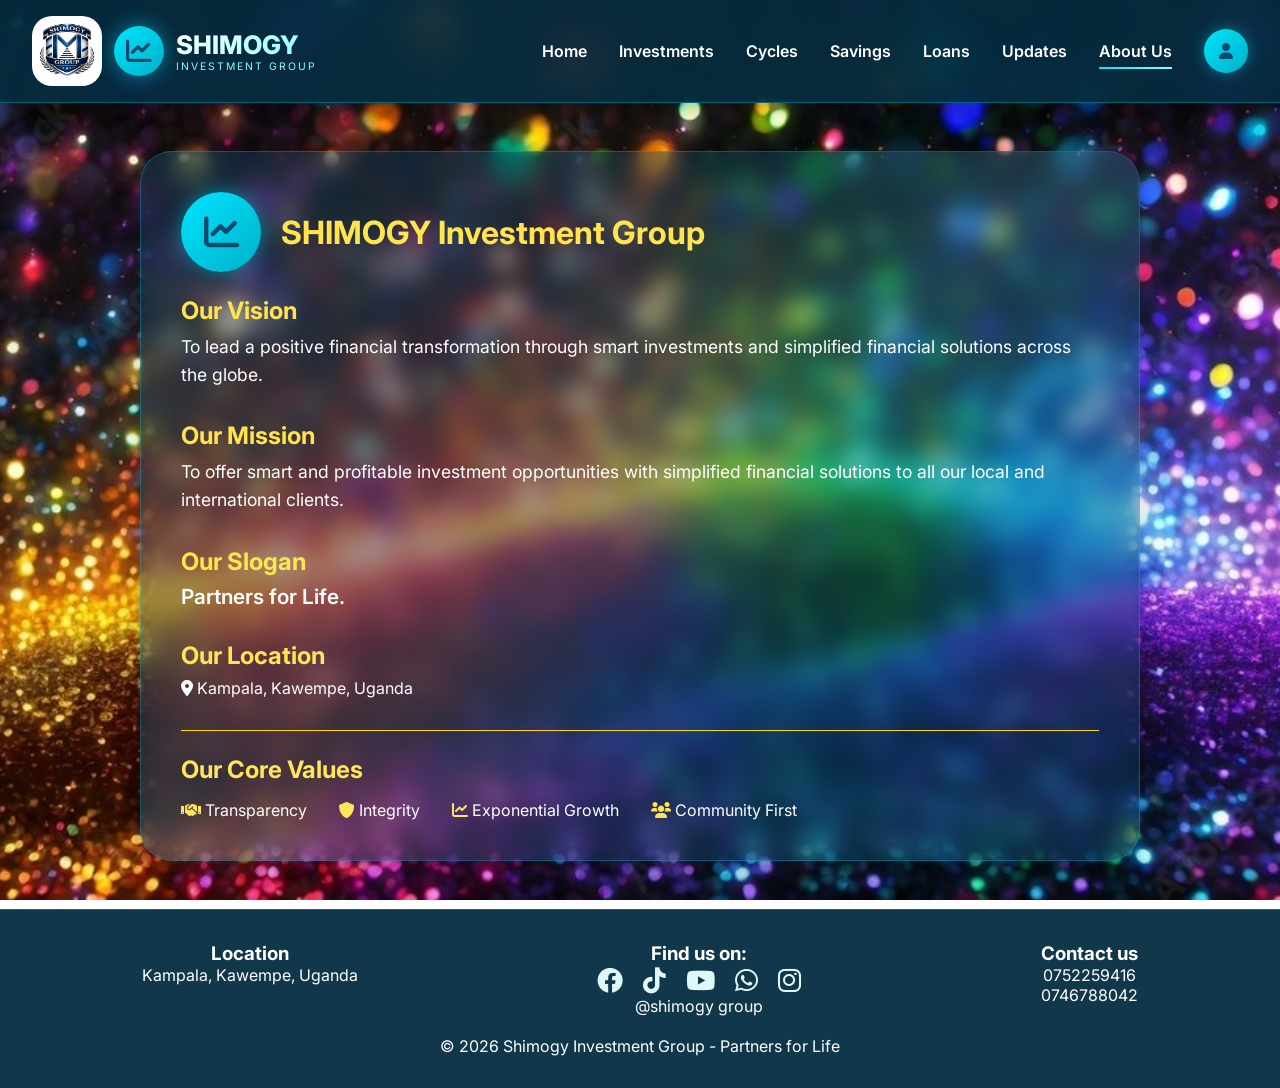
<file: about.html>
<!DOCTYPE html>
<html lang="en">
<head>
    <meta charset="UTF-8">
    <meta name="viewport" content="width=device-width, initial-scale=1.0">
    <title>SHIMOGY | About Us - Partners for Life</title>
    <link href="https://fonts.googleapis.com/css2?family=Inter:opsz,wght@14..32,300;400;600;700;800;900&display=swap" rel="stylesheet">
    <link rel="stylesheet" href="https://cdnjs.cloudflare.com/ajax/libs/font-awesome/6.0.0-beta3/css/all.min.css">
    <link rel="stylesheet" href="style.css">
</head>
<body style="background: url('images/bg4.jpg'); background-size: cover; background-attachment: fixed; background-position: center; background-repeat: no-repeat;">

<div class="navbar">
    <div class="nav-container">
        <div class="logo-area" onclick="location.href='index.html'">
    <img src="images/logo.jpg" alt="SHIMOGY Logo" style="height: 70px; width: auto; border-radius: 20px;">
    <div class="logo-placeholder"><i class="fas fa-chart-line"></i></div>
    <div class="logo-text"><h1>SHIMOGY</h1><p>INVESTMENT GROUP</p></div>
        </div>
        <div class="nav-links">
            <a href="index.html">Home</a>
            <a href="investments.html">Investments</a>
            <a href="cycles.html">Cycles</a>
            <a href="savings.html">Savings</a>
            <a href="loans.html">Loans</a>
            <a href="updates.html">Updates</a>
            <a href="about.html" class="active">About Us</a>
            <div class="account-icon" onclick="alert('🔐 Google-like Sign In - Coming Soon')"><i class="fas fa-user"></i></div>
        </div>
    </div>
</div>

<div class="glass-card" style="max-width: 1000px; margin: 3rem auto; padding: 2.5rem;">
    <div style="display: flex; align-items: center; gap: 20px; margin-bottom: 1.5rem; flex-wrap: wrap;">
        <div class="logo-placeholder" style="width: 80px; height: 80px; font-size: 2.2rem;"><i class="fas fa-chart-line"></i></div>
        <div><h1 style="color: var(--accent-gold-light); font-size: 2rem;">SHIMOGY Investment Group</h1></div>
    </div>
    
    <div style="margin-top: 1.5rem;">
        <h2 style="color: var(--accent-gold-light); margin-bottom: 0.5rem;">Our Vision</h2>
        <p style="font-size: 1.1rem; line-height: 1.6;">To lead a positive financial transformation through smart investments and simplified financial solutions across the globe.</p>
    </div>
    
    <div style="margin-top: 2rem;">
        <h2 style="color: var(--accent-gold-light); margin-bottom: 0.5rem;">Our Mission</h2>
        <p style="font-size: 1.1rem; line-height: 1.6;">To offer smart and profitable investment opportunities with simplified financial solutions to all our local and international clients.</p>
    </div>
    
    <div style="margin-top: 2rem;">
        <h2 style="color: var(--accent-gold-light); margin-bottom: 0.5rem;">Our Slogan</h2>
        <p style="font-size: 1.3rem; font-weight: 600;">Partners for Life.</p>
    </div>
    
    <div style="margin-top: 2rem;">
        <h2 style="color: var(--accent-gold-light); margin-bottom: 0.5rem;">Our Location</h2>
        <p><i class="fas fa-map-marker-alt"></i> Kampala, Kawempe, Uganda</p>
    </div>
    
    <div style="margin-top: 2rem; border-top: 1px solid var(--accent-gold); padding-top: 1.5rem;">
        <h2 style="color: var(--accent-gold-light); margin-bottom: 1rem;">Our Core Values</h2>
        <div style="display: flex; gap: 2rem; flex-wrap: wrap;">
            <div><i class="fas fa-handshake" style="color: var(--accent-gold-light);"></i> Transparency</div>
            <div><i class="fas fa-shield-alt" style="color: var(--accent-gold-light);"></i> Integrity</div>
            <div><i class="fas fa-chart-line" style="color: var(--accent-gold-light);"></i> Exponential Growth</div>
            <div><i class="fas fa-users" style="color: var(--accent-gold-light);"></i> Community First</div>
        </div>
    </div>
</div>

<footer>
    <div class="footer-grid">
        <div>
            <h3>Location</h3>
            <p>Kampala, Kawempe, Uganda</p>
        </div>
        <div>
            <h3>Find us on:</h3>
            <div class="icons">
                <a href="#"><i class="fab fa-facebook"></i></a>
                <a href="#"><i class="fab fa-tiktok"></i></a>
                <a href="#"><i class="fab fa-youtube"></i></a>
                <a href="https://wa.me/256752259416"><i class="fab fa-whatsapp"></i></a>
                <a href="#"><i class="fab fa-instagram"></i></a>
            </div>
            <p>@shimogy group</p>
        </div>
        <div>
            <h3>Contact us</h3>
            <p>0752259416</p>
            <p>0746788042</p>
        </div>
    </div>
    <p>© 2026 Shimogy Investment Group - Partners for Life</p>
</footer>

<script src="script.js"></script>
</body>
</html>
</file>
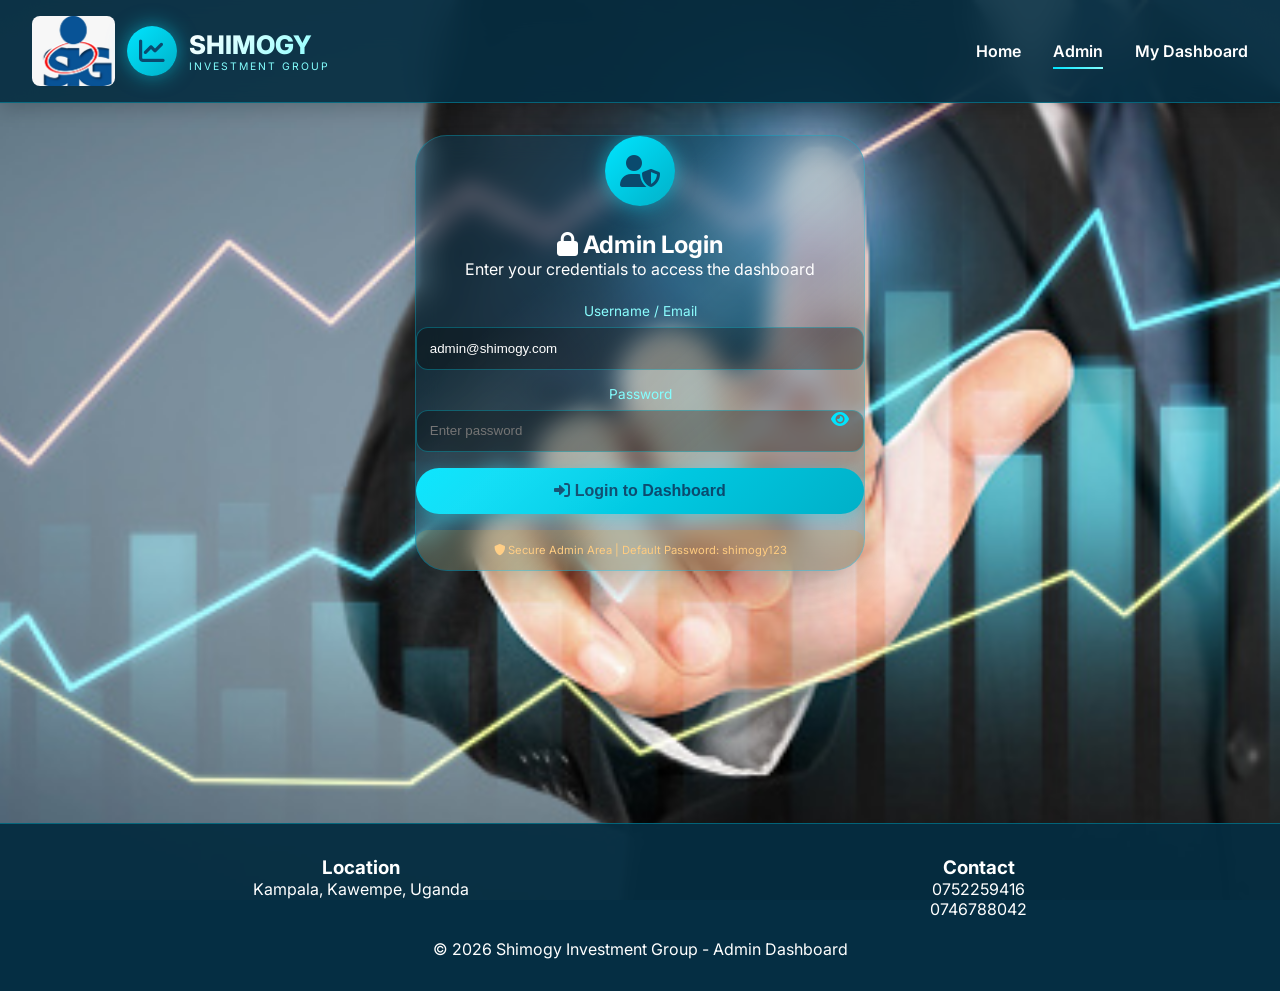
<file: admin.html>
<!DOCTYPE html>
<html lang="en">
<head>
    <meta charset="UTF-8">
    <meta name="viewport" content="width=device-width, initial-scale=1.0">
    <title>SHIMOGY | Admin Dashboard</title>
    <link href="https://fonts.googleapis.com/css2?family=Inter:opsz,wght@14..32,300;400;500;600;700;800;900&display=swap" rel="stylesheet">
    <link rel="stylesheet" href="https://cdnjs.cloudflare.com/ajax/libs/font-awesome/6.0.0-beta3/css/all.min.css">
    <link rel="stylesheet" href="style.css">
    <style>
     
        body {
            background-image: url('images/graph.jpg') !important;
            background-size: cover !important;
            background-attachment: fixed !important;
            background-position: center !important;
            background-repeat: no-repeat !important;
            background-color: #0a4a6e !important;
            display: flex;
            flex-direction: column;
            min-height: 100vh;
            margin: 0;
            padding: 0;
        }
        
        body::before, body::after {
            display: none !important;
            content: none !important;
        }
        
     
        .admin-layout {
            display: flex;
            flex: 1;
            min-height: calc(100vh - 80px);
        }
        
      
        .admin-sidebar {
            width: 280px;
            background: rgba(5, 45, 65, 0.95);
            backdrop-filter: blur(20px);
            border-right: 1px solid rgba(0, 229, 255, 0.3);
            padding: 1.5rem 0;
            position: sticky;
            top: 80px;
            height: calc(100vh - 80px);
            overflow-y: auto;
            transition: all 0.3s ease;
        }
        
        .sidebar-header {
            padding: 0 1.5rem 1.5rem 1.5rem;
            border-bottom: 1px solid rgba(0, 229, 255, 0.2);
            margin-bottom: 1.5rem;
        }
        
        .sidebar-header h3 {
            color: #84ffff;
            font-size: 1.2rem;
            margin-bottom: 0.3rem;
        }
        
        .sidebar-header p {
            color: #e0f7fa;
            font-size: 0.7rem;
            opacity: 0.7;
        }
        
        .sidebar-menu {
            list-style: none;
            padding: 0;
            margin: 0;
        }
        
        .sidebar-menu li {
            margin-bottom: 0.5rem;
        }
        
        .sidebar-menu a {
            display: flex;
            align-items: center;
            gap: 12px;
            padding: 12px 20px;
            color: #e0f7fa;
            text-decoration: none;
            transition: all 0.3s ease;
            border-left: 3px solid transparent;
            font-size: 0.95rem;
        }
        
        .sidebar-menu a:hover {
            background: rgba(0, 229, 255, 0.1);
            border-left-color: #00e5ff;
            color: #84ffff;
        }
        
        .sidebar-menu a.active {
            background: rgba(0, 229, 255, 0.15);
            border-left-color: #00e5ff;
            color: #84ffff;
        }
        
        .sidebar-menu a i {
            width: 24px;
            font-size: 1.2rem;
        }
        
        .sidebar-menu .menu-divider {
            height: 1px;
            background: rgba(0, 229, 255, 0.2);
            margin: 1rem 1.5rem;
        }
        
        /* ========== MAIN CONTENT AREA ========== */
        .admin-main {
            flex: 1;
            padding: 2rem;
            overflow-x: auto;
        }
        
        /* ========== STATS CARDS ========== */
        .admin-stats {
            display: grid;
            grid-template-columns: repeat(auto-fit, minmax(240px, 1fr));
            gap: 1.5rem;
            margin-bottom: 2rem;
        }
        
        .stat-card {
            background: rgba(10, 74, 110, 0.4);
            backdrop-filter: blur(12px);
            border-radius: 24px;
            padding: 1.5rem;
            text-align: center;
            border: 1px solid rgba(0, 229, 255, 0.3);
            transition: 0.3s;
        }
        
        .stat-card:hover {
            transform: translateY(-5px);
            border-color: #00e5ff;
            background: rgba(10, 74, 110, 0.6);
        }
        
        .stat-number {
            font-size: 2.5rem;
            font-weight: 800;
            color: #ffd700;
        }
        
        .stat-label {
            font-size: 0.85rem;
            opacity: 0.8;
            margin-top: 0.5rem;
            color: #e0f7fa;
        }
        
        /* ========== PANELS ========== */
        .admin-panel {
            background: rgba(10, 74, 110, 0.35);
            backdrop-filter: blur(12px);
            border-radius: 24px;
            padding: 1.5rem;
            border: 1px solid rgba(0, 229, 255, 0.25);
            margin-bottom: 2rem;
        }
        
        .admin-panel h3 {
            color: #84ffff;
            margin-bottom: 1rem;
            font-size: 1.2rem;
            display: flex;
            align-items: center;
            gap: 10px;
        }
        
        .admin-grid {
            display: grid;
            grid-template-columns: repeat(auto-fit, minmax(400px, 1fr));
            gap: 1.5rem;
            margin-bottom: 2rem;
        }
        
        /* ========== NOTIFICATIONS ========== */
        .notification-item {
            background: rgba(0, 0, 0, 0.3);
            padding: 1rem;
            border-radius: 12px;
            margin-bottom: 0.8rem;
            border-left: 3px solid #00e5ff;
            cursor: pointer;
            transition: 0.2s;
        }
        
        .notification-item:hover {
            background: rgba(0, 0, 0, 0.5);
            transform: translateX(5px);
        }
        
        .notification-unread {
            border-left: 3px solid #ff5252;
            background: rgba(255, 82, 82, 0.1);
        }
        
        .notification-time {
            font-size: 0.7rem;
            opacity: 0.6;
            margin-top: 0.3rem;
        }
        
        /* ========== TABLES ========== */
        .member-table {
            width: 100%;
            overflow-x: auto;
        }
        
        .member-table table {
            width: 100%;
            border-collapse: collapse;
        }
        
        .member-table th, .member-table td {
            padding: 0.8rem;
            text-align: left;
            border-bottom: 1px solid rgba(255, 255, 255, 0.1);
        }
        
        .member-table th {
            color: #84ffff;
            font-weight: 600;
        }
        
        .status-badge {
            display: inline-block;
            padding: 0.2rem 0.8rem;
            border-radius: 20px;
            font-size: 0.7rem;
            font-weight: 600;
        }
        
        .status-active { background: rgba(0, 230, 118, 0.2); color: #00e676; }
        .status-pending { background: rgba(255, 152, 0, 0.2); color: #ff9800; }
        
        /* ========== FORMS ========== */
        .form-group { margin-bottom: 1rem; }
        .form-group label {
            display: block;
            margin-bottom: 0.5rem;
            font-size: 0.85rem;
            color: #84ffff;
        }
        .form-group input, .form-group select {
            width: 100%;
            padding: 0.8rem;
            border-radius: 12px;
            border: 1px solid rgba(0, 229, 255, 0.3);
            background: rgba(0, 0, 0, 0.3);
            color: white;
            outline: none;
        }
        .form-group input:focus, .form-group select:focus { border-color: #00e5ff; }
        
        /* ========== BUTTONS ========== */
        .btn-sm { padding: 0.3rem 0.8rem; font-size: 0.8rem; margin: 0.2rem; }
        .btn-danger { background: linear-gradient(95deg, #c0392b, #e74c3c); }
        .btn-success { background: linear-gradient(95deg, #1e7e34, #27ae60); }
        
        /* ========== TABS ========== */
        .tabs {
            display: flex;
            gap: 0.5rem;
            margin-bottom: 1.5rem;
            flex-wrap: wrap;
            border-bottom: 1px solid rgba(0, 229, 255, 0.2);
            padding-bottom: 0.5rem;
        }
        .tab-btn {
            background: none;
            border: none;
            color: #e0f7fa;
            padding: 0.5rem 1rem;
            cursor: pointer;
            border-radius: 20px;
            transition: 0.3s;
        }
        .tab-btn.active { background: #00e5ff; color: #0a4a6e; }
        .tab-content { display: none; }
        .tab-content.active { display: block; }
        
        /* ========== SLOT & GROUP ITEMS ========== */
        .slot-item, .group-item {
            background: rgba(0, 0, 0, 0.3);
            padding: 0.8rem;
            border-radius: 12px;
            margin-bottom: 0.5rem;
            display: flex;
            justify-content: space-between;
            align-items: center;
            flex-wrap: wrap;
        }
        
        /* ========== LOGIN CONTAINER ========== */
        .login-wrapper {
            min-height: 80vh;
            display: flex;
            align-items: center;
            justify-content: center;
            padding: 2rem;
        }
        
        .login-container {
            max-width: 450px;
            width: 100%;
            margin: 0 auto;
            text-align: center;
        }
        
        .password-field { position: relative; }
        .toggle-password {
            position: absolute;
            right: 15px;
            top: 50%;
            transform: translateY(-50%);
            cursor: pointer;
            color: #00e5ff;
        }
        
        .security-note {
            background: rgba(255, 152, 0, 0.15);
            padding: 0.8rem;
            border-radius: 12px;
            font-size: 0.7rem;
            margin-top: 1rem;
            color: #ffcc80;
        }
        
        /* ========== FOOTER ========== */
        .main-content {
            flex: 1;
        }
        
        footer {
            margin-top: auto;
            width: 100%;
        }
        
        /* ========== RESPONSIVE ========== */
        @media (max-width: 992px) {
            .admin-sidebar {
                width: 80px;
            }
            .sidebar-header h3, .sidebar-header p, .sidebar-menu a span {
                display: none;
            }
            .sidebar-menu a {
                justify-content: center;
                padding: 12px;
            }
            .sidebar-menu a i {
                margin: 0;
            }
        }
        
        @media (max-width: 768px) {
            .admin-layout {
                flex-direction: column;
            }
            .admin-sidebar {
                width: 100%;
                height: auto;
                position: relative;
                top: 0;
                display: flex;
                overflow-x: auto;
            }
            .sidebar-menu {
                display: flex;
                gap: 0.5rem;
                padding: 0 1rem;
            }
            .sidebar-menu li {
                margin-bottom: 0;
            }
            .sidebar-header {
                display: none;
            }
            .admin-main {
                padding: 1rem;
            }
            .admin-grid {
                grid-template-columns: 1fr;
            }
        }
    </style>
</head>
<body>

<div class="navbar">
    <div class="nav-container">
        <div class="logo-area" onclick="location.href='index.html'">
            <img src="images/logo2.jpg" alt="SHIMOGY Logo" style="height: 70px; width: auto; border-radius: 8px;">
            <div class="logo-placeholder"><i class="fas fa-chart-line"></i></div>
            <div class="logo-text"><h1>SHIMOGY</h1><p>INVESTMENT GROUP</p></div>
        </div>
        <div class="nav-links">
            <a href="index.html">Home</a>
            <a href="admin.html" class="active">Admin</a>
            <a href="dashboard.html">My Dashboard</a>
            <div class="account-icon" id="logoutBtn" onclick="logout()" style="display: none;"><i class="fas fa-sign-out-alt"></i></div>
        </div>
    </div>
</div>

<!-- MAIN CONTENT WRAPPER -->
<div class="main-content">
    <!-- Login Section -->
    <div id="loginSection" class="login-wrapper">
        <div class="glass-card login-container">
            <div class="logo-placeholder" style="margin: 0 auto 1.5rem auto; width: 70px; height: 70px; font-size: 2rem;">
                <i class="fas fa-user-shield"></i>
            </div>
            <h2><i class="fas fa-lock"></i> Admin Login</h2>
            <p style="margin-bottom: 1.5rem;">Enter your credentials to access the dashboard</p>
            <div class="form-group">
                <label>Username / Email</label>
                <input type="text" id="adminUsername" placeholder="Enter admin username" value="admin@shimogy.com">
            </div>
            <div class="form-group password-field">
                <label>Password</label>
                <input type="password" id="adminPassword" placeholder="Enter password">
                <span class="toggle-password" onclick="togglePassword()"><i class="fas fa-eye"></i></span>
            </div>
            <button class="btn-gold" style="width: 100%;" onclick="login()"><i class="fas fa-sign-in-alt"></i> Login to Dashboard</button>
            <div class="security-note"><i class="fas fa-shield-alt"></i> Secure Admin Area | Default Password: shimogy123</div>
        </div>
    </div>

    <!-- Dashboard Content (Hidden until login) -->
    <div id="dashboardContent" style="display: none;">
        <div class="admin-layout">
            <!-- SIDEBAR MENU -->
            <aside class="admin-sidebar">
                <div class="sidebar-header">
                    <h3><i class="fas fa-chart-line"></i> SHIMOGY Admin</h3>
                    <p>Control Panel</p>
                </div>
                <ul class="sidebar-menu">
                    <li><a href="#" onclick="showTab('members'); return false;" class="active" id="menu-members">
                        <i class="fas fa-users"></i> <span>Members</span>
                    </a></li>
                    <li><a href="#" onclick="showTab('investments'); return false;" id="menu-investments">
                        <i class="fas fa-chart-line"></i> <span>Investments</span>
                    </a></li>
                    <li><a href="#" onclick="showTab('cycles'); return false;" id="menu-cycles">
                        <i class="fas fa-sync-alt"></i> <span>Cycles</span>
                    </a></li>
                    <li><a href="#" onclick="showTab('slots'); return false;" id="menu-slots">
                        <i class="fas fa-ticket-alt"></i> <span>Slots</span>
                    </a></li>
                    <li><a href="#" onclick="showTab('groups'); return false;" id="menu-groups">
                        <i class="fas fa-layer-group"></i> <span>Groups</span>
                    </a></li>
                    <li><div class="menu-divider"></div></li>
                    <li><a href="#" onclick="showTab('createUser'); return false;" id="menu-createUser">
                        <i class="fas fa-user-plus"></i> <span>Create User</span>
                    </a></li>
                    <li><a href="#" onclick="showTab('settings'); return false;" id="menu-settings">
                        <i class="fas fa-cog"></i> <span>Settings</span>
                    </a></li>
                    <li><div class="menu-divider"></div></li>
                    <li><a href="#" onclick="showChangePasswordModal(); return false;">
                        <i class="fas fa-key"></i> <span>Change Password</span>
                    </a></li>
                    <li><a href="#" onclick="logout(); return false;">
                        <i class="fas fa-sign-out-alt"></i> <span>Logout</span>
                    </a></li>
                </ul>
            </aside>

            <!-- MAIN CONTENT -->
            <main class="admin-main">
                <!-- Stats Cards -->
                <div class="admin-stats">
                    <div class="stat-card"><div class="stat-number" id="totalMembers">0</div><div class="stat-label">Total Members</div></div>
                    <div class="stat-card"><div class="stat-number" id="activeInvestments">0</div><div class="stat-label">Active Investments</div></div>
                    <div class="stat-card"><div class="stat-number" id="totalInvested">UGX 0</div><div class="stat-label">Total Invested</div></div>
                    <div class="stat-card"><div class="stat-number" id="pendingRequests">0</div><div class="stat-label">Pending Requests</div></div>
                </div>

                <!-- Quick Actions Panel -->
                <div class="admin-panel">
                    <h3><i class="fas fa-bolt"></i> Quick Actions</h3>
                    <div style="display: flex; gap: 1rem; flex-wrap: wrap;">
                        <button class="btn-gold" onclick="refreshData()"><i class="fas fa-sync-alt"></i> Refresh Data</button>
                        <button class="btn-gold btn-success" onclick="exportData()"><i class="fas fa-download"></i> Export Report</button>
                        <button class="btn-gold btn-danger" onclick="clearAllNotifications()"><i class="fas fa-trash"></i> Clear Notifications</button>
                    </div>
                </div>

                <!-- Notifications Panel -->
                <div class="admin-panel">
                    <h3><i class="fas fa-bell"></i> Live Notifications <span id="notificationCount" style="background:#ff5252; padding:2px 8px; border-radius:20px; font-size:12px; margin-left:10px;">0</span></h3>
                    <div id="notificationsList" style="max-height: 300px; overflow-y: auto;"></div>
                </div>

                <!-- Tabs Content -->
                <div class="admin-panel">
                    <div class="tabs">
                        <button class="tab-btn active" onclick="showTab('members')">👥 Members</button>
                        <button class="tab-btn" onclick="showTab('investments')">📈 Investments</button>
                        <button class="tab-btn" onclick="showTab('cycles')">🔄 Cycles</button>
                        <button class="tab-btn" onclick="showTab('slots')">🎯 Slots</button>
                        <button class="tab-btn" onclick="showTab('groups')">👥 Groups</button>
                        <button class="tab-btn" onclick="showTab('createUser')">➕ Create User</button>
                        <button class="tab-btn" onclick="showTab('settings')">⚙️ Settings</button>
                    </div>

                    <div id="membersTab" class="tab-content active">
                        <div class="member-table">
                            <table>
                                <thead><tr><th>ID</th><th>Name</th><th>Phone</th><th>Status</th><th>Joined</th><th>Actions</th></tr></thead>
                                <tbody id="membersTableBody"></tbody>
                            </table>
                        </div>
                    </div>

                    <div id="investmentsTab" class="tab-content">
                        <div class="member-table">
                            <table>
                                <thead><tr><th>Member</th><th>Investment</th><th>Amount</th><th>Expected Return</th><th>Status</th><th>Date</th></tr></thead>
                                <tbody id="investmentsTableBody"></tbody>
                            </table>
                        </div>
                    </div>

                    <div id="cyclesTab" class="tab-content">
                        <div id="cyclesList"></div>
                        <div class="form-group" style="margin-top:1rem;">
                            <label>Add New Cycle</label>
                            <input type="text" id="newCycleGroupName" placeholder="Cycle Name">
                            <input type="number" id="newCycleContribution" placeholder="Contribution Amount">
                            <button class="btn-gold" style="margin-top:0.5rem;" onclick="addCycle()">Add Cycle</button>
                        </div>
                    </div>

                    <div id="slotsTab" class="tab-content">
                        <div id="slotsList"></div>
                        <div class="form-group" style="margin-top:1rem;">
                            <label>Add Investment Slots</label>
                            <select id="slotInvestmentSelect"></select>
                            <input type="number" id="slotCount" placeholder="Number of slots to add">
                            <button class="btn-gold" style="margin-top:0.5rem;" onclick="addSlots()">Add Slots</button>
                        </div>
                    </div>

                    <div id="groupsTab" class="tab-content">
                        <div id="groupsList"></div>
                        <div class="form-group" style="margin-top:1rem;">
                            <label>Create New Group</label>
                            <input type="text" id="newGroupName" placeholder="Group Name">
                            <input type="number" id="newGroupSize" placeholder="Max Members">
                            <button class="btn-gold" style="margin-top:0.5rem;" onclick="createGroup()">Create Group</button>
                        </div>
                    </div>

                    <div id="createUserTab" class="tab-content">
                        <div class="form-group"><label>Full Name</label><input type="text" id="newUserName" placeholder="Enter full name"></div>
                        <div class="form-group"><label>Phone Number</label><input type="tel" id="newUserPhone" placeholder="Enter phone number"></div>
                        <div class="form-group"><label>Email (Optional)</label><input type="email" id="newUserEmail" placeholder="Enter email"></div>
                        <div class="form-group"><label>Initial Deposit (UGX)</label><input type="number" id="newUserDeposit" placeholder="Initial investment amount"></div>
                        <div class="form-group"><label>Assign to Group</label><select id="newUserGroup"></select></div>
                        <button class="btn-gold" onclick="createUserAccount()"><i class="fas fa-user-plus"></i> Create Member Account</button>
                    </div>

                    <div id="settingsTab" class="tab-content">
                        <div class="form-group"><label>Current Admin Username</label><input type="text" id="currentUsername" readonly style="background:rgba(0,0,0,0.5);"></div>
                        <div class="form-group"><label>New Username (Optional)</label><input type="text" id="newUsername" placeholder="Enter new username"></div>
                        <div class="form-group"><label>Current Password</label><input type="password" id="verifyCurrentPassword" placeholder="Enter current password"></div>
                        <div class="form-group"><label>New Password</label><input type="password" id="newPassword" placeholder="Enter new password"></div>
                        <div class="form-group"><label>Confirm New Password</label><input type="password" id="confirmNewPassword" placeholder="Confirm new password"></div>
                        <button class="btn-gold" onclick="updateAdminCredentials()"><i class="fas fa-save"></i> Update Credentials</button>
                    </div>
                </div>
            </main>
        </div>
    </div>
</div>

<!-- Change Password Modal -->
<div id="changePasswordModal" class="modal-overlay">
    <div class="modal-content">
        <h3><i class="fas fa-key"></i> Change Admin Password</h3>
        <div class="form-group"><label>Current Password</label><input type="password" id="modalCurrentPassword"></div>
        <div class="form-group"><label>New Password</label><input type="password" id="modalNewPassword"></div>
        <div class="form-group"><label>Confirm New Password</label><input type="password" id="modalConfirmPassword"></div>
        <div style="display:flex; gap:1rem; margin-top:1rem;">
            <button class="btn-gold" onclick="updatePasswordFromModal()">Update Password</button>
            <button class="btn-outline" onclick="closePasswordModal()">Cancel</button>
        </div>
    </div>
</div>

<!-- FOOTER -->
<footer>
    <div class="footer-grid">
        <div><h3>Location</h3><p>Kampala, Kawempe, Uganda</p></div>
        <div><h3>Contact</h3><p>0752259416</p><p>0746788042</p></div>
    </div>
    <p>© 2026 Shimogy Investment Group - Admin Dashboard</p>
</footer>

<script src="admin-script.js"></script>
<script>
    // Enhanced tab switching with menu highlighting
    function showTab(tabName) {
        // Hide all tab contents
        document.querySelectorAll('.tab-content').forEach(tab => tab.classList.remove('active'));
        document.querySelectorAll('.tab-btn').forEach(btn => btn.classList.remove('active'));
        
        // Show selected tab
        document.getElementById(`${tabName}Tab`).classList.add('active');
        
        // Highlight corresponding menu item
        document.querySelectorAll('.sidebar-menu a').forEach(link => link.classList.remove('active'));
        const menuItem = document.getElementById(`menu-${tabName}`);
        if (menuItem) menuItem.classList.add('active');
        
        // Also highlight the tab button if it exists
        const tabButtons = document.querySelectorAll('.tab-btn');
        tabButtons.forEach(btn => {
            if (btn.textContent.toLowerCase().includes(tabName.toLowerCase()) || 
                (tabName === 'createUser' && btn.textContent.includes('Create')) ||
                (tabName === 'settings' && btn.textContent.includes('Settings'))) {
                btn.classList.add('active');
            }
        });
        
        // Update URL hash
        window.location.hash = tabName;
    }
    
    // Handle hash on load
    document.addEventListener('DOMContentLoaded', function() {
        const hash = window.location.hash.substring(1);
        if (hash && ['members', 'investments', 'cycles', 'slots', 'groups', 'createUser', 'settings'].includes(hash)) {
            showTab(hash);
        }
    });
</script>
</body>
</html>
</file>
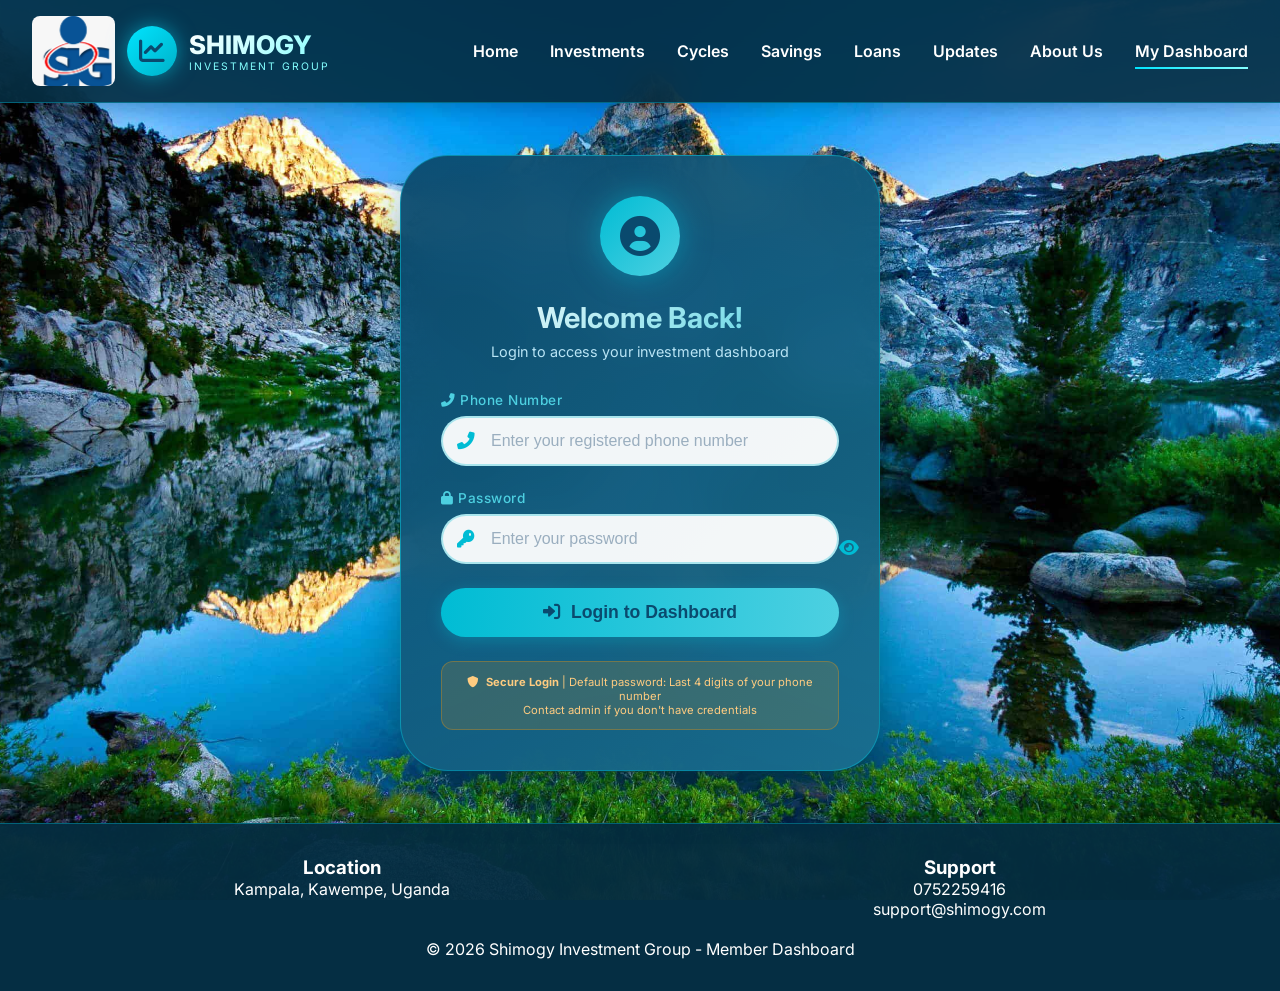
<file: dashboard.html>
<!DOCTYPE html>
<html lang="en">
<head>
    <meta charset="UTF-8">
    <meta name="viewport" content="width=device-width, initial-scale=1.0">
    <title>SHIMOGY | My Dashboard - Client Portal</title>
    <link href="https://fonts.googleapis.com/css2?family=Inter:opsz,wght@14..32,300;400;500;600;700;800;900&display=swap" rel="stylesheet">
    <link rel="stylesheet" href="https://cdnjs.cloudflare.com/ajax/libs/font-awesome/6.0.0-beta3/css/all.min.css">
    <link rel="stylesheet" href="style.css">
    <style>      
        
        body::before, 
        body::after {
            display: none !important;
            content: none !important;
        }
        
        
        .main-content {
            flex: 1;
        }
        
        
        footer {
            margin-top: auto;
            width: 100%;
        }
        
        
        .dashboard-container {
            max-width: 1200px;
            margin: 2rem auto;
            padding: 0 2rem;
        }
        
        
        .login-wrapper {
            min-height: 80vh;
            display: flex;
            align-items: center;
            justify-content: center;
            padding: 2rem;
        }
        
        .modern-login-card {
            background: linear-gradient(135deg, rgba(10, 74, 110, 0.95), rgba(26, 110, 143, 0.95));
            backdrop-filter: blur(20px);
            border-radius: 48px;
            padding: 2.5rem;
            width: 100%;
            max-width: 480px;
            border: 1px solid rgba(0, 188, 212, 0.5);
            box-shadow: 0 25px 50px -12px rgba(0, 0, 0, 0.5), 0 0 30px rgba(0, 188, 212, 0.2);
            transition: transform 0.3s ease, box-shadow 0.3s ease;
        }
        
        .modern-login-card:hover {
            transform: translateY(-5px);
            box-shadow: 0 35px 60px -15px rgba(0, 0, 0, 0.6), 0 0 40px rgba(0, 188, 212, 0.3);
        }
        
        .login-header {
            text-align: center;
            margin-bottom: 2rem;
        }
        
        .login-icon {
            width: 80px;
            height: 80px;
            background: linear-gradient(135deg, #00bcd4, #4dd0e1);
            border-radius: 50%;
            display: flex;
            align-items: center;
            justify-content: center;
            margin: 0 auto 1.5rem;
            box-shadow: 0 0 30px rgba(0, 188, 212, 0.5);
            animation: ripple 2s infinite;
        }
        
        .login-icon i {
            font-size: 2.5rem;
            color: #0a4a6e;
        }
        
        @keyframes ripple {
            0% { box-shadow: 0 0 0 0 rgba(0, 188, 212, 0.5); }
            70% { box-shadow: 0 0 0 20px rgba(0, 188, 212, 0); }
            100% { box-shadow: 0 0 0 0 rgba(0, 188, 212, 0); }
        }
        
        .login-header h2 {
            font-size: 1.8rem;
            font-weight: 700;
            background: linear-gradient(135deg, #ffffff, #4dd0e1);
            background-clip: text;
            -webkit-background-clip: text;
            color: transparent;
            margin-bottom: 0.5rem;
        }
        
        .login-header p {
            color: #b8e4f5;
            font-size: 0.9rem;
        }
        
        /* Modern Input Groups */
        .input-group {
            margin-bottom: 1.5rem;
            position: relative;
        }
        
        .input-group label {
            display: block;
            margin-bottom: 0.5rem;
            font-size: 0.85rem;
            font-weight: 500;
            color: #4dd0e1;
            letter-spacing: 0.5px;
        }
        
        .input-field {
            position: relative;
            display: flex;
            align-items: center;
        }
        
        .input-field i {
            position: absolute;
            left: 16px;
            color: #00bcd4;
            font-size: 1.1rem;
            z-index: 1;
        }
        
        .input-field input {
            width: 100%;
            padding: 14px 16px 14px 48px;
            border: 2px solid rgba(0, 188, 212, 0.3);
            border-radius: 60px;
            background: rgba(255, 255, 255, 0.95);
            font-size: 1rem;
            color: #0a4a6e;
            font-weight: 500;
            outline: none;
            transition: all 0.3s ease;
        }
        
        .input-field input:focus {
            border-color: #00bcd4;
            box-shadow: 0 0 0 4px rgba(0, 188, 212, 0.2);
            background: white;
        }
        
        .input-field input::placeholder {
            color: #9aaebf;
            font-weight: 400;
        }
        
        /* Password Toggle Button */
        .password-toggle {
            position: absolute;
            right: 16px;
            cursor: pointer;
            color: #00bcd4;
            font-size: 1.1rem;
            z-index: 1;
            transition: color 0.3s ease;
        }
        
        .password-toggle:hover {
            color: #4dd0e1;
        }
        
        /* Login Button */
        .login-btn {
            width: 100%;
            padding: 14px;
            background: linear-gradient(95deg, #00bcd4, #4dd0e1);
            border: none;
            border-radius: 60px;
            font-size: 1.1rem;
            font-weight: 700;
            color: #0a4a6e;
            cursor: pointer;
            transition: all 0.3s ease;
            margin-top: 0.5rem;
            display: flex;
            align-items: center;
            justify-content: center;
            gap: 10px;
            box-shadow: 0 4px 15px rgba(0, 188, 212, 0.3);
        }
        
        .login-btn:hover {
            transform: translateY(-2px);
            box-shadow: 0 8px 25px rgba(0, 188, 212, 0.5);
            background: linear-gradient(95deg, #4dd0e1, #00bcd4);
        }
        
        .login-btn:active {
            transform: translateY(0);
        }
        
        /* Security Note */
        .security-note {
            background: rgba(255, 152, 0, 0.15);
            padding: 0.8rem;
            border-radius: 12px;
            font-size: 0.7rem;
            margin-top: 1.5rem;
            text-align: center;
            border: 1px solid rgba(255, 152, 0, 0.3);
            color: #ffcc80;
        }
        
        .security-note i {
            margin-right: 5px;
        }
        
        /* Dashboard Content Styles */
        .welcome-card {
            background: linear-gradient(135deg, rgba(0, 188, 212, 0.15), rgba(10, 74, 110, 0.3));
            border-radius: 24px;
            padding: 2rem;
            margin-bottom: 2rem;
            text-align: center;
            border: 1px solid rgba(0, 188, 212, 0.4);
        }
        
        .live-earnings {
            background: rgba(0, 230, 118, 0.1);
            border-radius: 24px;
            padding: 1.5rem;
            text-align: center;
            margin-bottom: 2rem;
            border: 1px solid #00e676;
            position: relative;
            overflow: hidden;
        }
        
        .live-badge {
            position: absolute;
            top: 10px;
            right: 10px;
            background: #ff5252;
            padding: 0.2rem 0.8rem;
            border-radius: 20px;
            font-size: 0.7rem;
            animation: pulse 2s infinite;
        }
        
        @keyframes pulse {
            0%, 100% { opacity: 1; }
            50% { opacity: 0.5; }
        }
        
        .earnings-number {
            font-size: 3rem;
            font-weight: 800;
            color: #00e676;
            text-shadow: 0 0 20px rgba(0, 230, 118, 0.5);
        }
        
        .progress-card {
            background: rgba(45, 139, 176, 0.25);
            backdrop-filter: blur(12px);
            border-radius: 24px;
            padding: 1.5rem;
            margin-bottom: 1rem;
            border: 1px solid rgba(0, 188, 212, 0.4);
        }
        
        .progress-card h3 {
            color: #4dd0e1;
            margin-bottom: 1rem;
        }
        
        .progress-bar {
            background: rgba(255, 255, 255, 0.1);
            border-radius: 20px;
            height: 20px;
            overflow: hidden;
            margin-top: 0.5rem;
        }
        
        .progress-fill {
            background: linear-gradient(95deg, #00bcd4, #4dd0e1);
            border-radius: 20px;
            height: 100%;
            transition: width 0.5s ease;
        }
        
        .stats-grid {
            display: grid;
            grid-template-columns: repeat(auto-fit, minmax(200px, 1fr));
            gap: 1rem;
            margin-bottom: 2rem;
        }
        
        .stat-box {
            background: rgba(45, 139, 176, 0.25);
            backdrop-filter: blur(12px);
            border-radius: 20px;
            padding: 1rem;
            text-align: center;
            border: 1px solid rgba(0, 188, 212, 0.4);
            transition: transform 0.3s ease;
        }
        
        .stat-box:hover {
            transform: translateY(-3px);
        }
        
        .stat-box i {
            font-size: 2rem;
            color: #4dd0e1;
            margin-bottom: 0.5rem;
        }
        
        .stat-value {
            font-size: 1.5rem;
            font-weight: 800;
        }
        
        .investment-item {
            background: rgba(10, 74, 110, 0.5);
            padding: 1rem;
            border-radius: 12px;
            margin-bottom: 0.8rem;
            transition: transform 0.2s ease;
        }
        
        .investment-item:hover {
            transform: translateX(5px);
        }
        
        .return-badge {
            background: rgba(0, 230, 118, 0.15);
            padding: 0.2rem 0.8rem;
            border-radius: 20px;
            color: #00e676;
            font-size: 0.8rem;
        }
        
        .activity-item {
            display: flex;
            justify-content: space-between;
            align-items: center;
            padding: 0.8rem;
            border-bottom: 1px solid rgba(0, 188, 212, 0.2);
            transition: background 0.2s ease;
        }
        
        .activity-item:hover {
            background: rgba(0, 188, 212, 0.1);
        }
        
        /* Password Change Section */
        .password-change-section {
            margin-top: 1rem;
            padding-top: 1rem;
            border-top: 1px solid rgba(0, 188, 212, 0.3);
        }
        
        .password-change-section input {
            width: 100%;
            padding: 12px 16px;
            border: 1px solid rgba(0, 188, 212, 0.3);
            border-radius: 40px;
            background: rgba(255, 255, 255, 0.9);
            margin-bottom: 0.8rem;
            outline: none;
        }
        
        .password-change-section input:focus {
            border-color: #00bcd4;
        }
        
        @media (max-width: 768px) {
            .dashboard-container {
                padding: 0 1rem;
            }
            .stats-grid {
                grid-template-columns: repeat(2, 1fr);
            }
            .modern-login-card {
                padding: 1.5rem;
            }
        }
    </style>
</head>
<body>
<body style="background-image: url('images/bg1.jpg'); background-size: cover; background-attachment: fixed; background-position: center; background-repeat: no-repeat; background-color: #0a4a6e;">
<div class="navbar">
    <div class="nav-container">
        <div class="logo-area" onclick="location.href='index.html'">
            <img src="images/logo2.jpg" alt="SHIMOGY Logo" style="height: 70px; width: auto; border-radius: 8px;">
            <div class="logo-placeholder"><i class="fas fa-chart-line"></i></div>
            <div class="logo-text"><h1>SHIMOGY</h1><p>INVESTMENT GROUP</p></div>
        </div>
        <div class="nav-links">
            <a href="index.html">Home</a>
            <a href="investments.html">Investments</a>
            <a href="cycles.html">Cycles</a>
            <a href="savings.html">Savings</a>
            <a href="loans.html">Loans</a>
            <a href="updates.html">Updates</a>
            <a href="about.html">About Us</a>
            <a href="dashboard.html" class="active">My Dashboard</a>
            <div class="account-icon" id="logoutBtn" onclick="logout()" style="display: none;"><i class="fas fa-sign-out-alt"></i></div>
        </div>
    </div>
</div>

<!-- MAIN CONTENT WRAPPER -->
<div class="main-content">
    <!-- Modern Login Section -->
    <div id="loginSection" class="login-wrapper">
        <div class="modern-login-card">
            <div class="login-header">
                <div class="login-icon">
                    <i class="fas fa-user-circle"></i>
                </div>
                <h2>Welcome Back!</h2>
                <p>Login to access your investment dashboard</p>
            </div>
            
            <div class="input-group">
                <label><i class="fas fa-phone-alt"></i> Phone Number</label>
                <div class="input-field">
                    <i class="fas fa-phone-alt"></i>
                    <input type="tel" id="clientPhone" placeholder="Enter your registered phone number" autocomplete="off">
                </div>
            </div>
            
            <div class="input-group">
                <label><i class="fas fa-lock"></i> Password</label>
                <div class="input-field">
                    <i class="fas fa-key"></i>
                    <input type="password" id="clientPassword" placeholder="Enter your password">
                    <span class="password-toggle" onclick="toggleClientPassword()">
                        <i class="fas fa-eye"></i>
                    </span>
                </div>
            </div>
            
            <button class="login-btn" id="loginButton" onclick="clientLogin()">
                <i class="fas fa-sign-in-alt"></i> Login to Dashboard
            </button>
            
            <div class="security-note">
                <i class="fas fa-shield-alt"></i> 
                <strong>Secure Login</strong> | Default password: Last 4 digits of your phone number<br>
                Contact admin if you don't have credentials
            </div>
        </div>
    </div>

    <!-- Dashboard Content (Hidden until login) -->
    <div id="dashboardContent" style="display: none;">
        <div class="dashboard-container">
            <!-- Welcome Section -->
            <div class="welcome-card">
                <h2>Welcome, <span id="memberName">Member</span>!</h2>
                <p>Your financial journey with SHIMOGY Investment Group</p>
                <small>Member since: <span id="memberSince"></span></small>
            </div>
            
            <!-- Live Earnings -->
            <div class="live-earnings">
                <div class="live-badge">LIVE</div>
                <div><i class="fas fa-chart-line" style="font-size: 2rem; color: #00bcd4;"></i></div>
                <div class="earnings-number" id="liveEarnings">UGX 0</div>
                <div class="earnings-label">Daily Earnings (Real-time)</div>
                <div style="font-size: 0.7rem; margin-top: 0.5rem;" id="lastUpdated">Last updated: Just now</div>
            </div>
            
            <!-- Stats Grid -->
            <div class="stats-grid">
                <div class="stat-box">
                    <i class="fas fa-wallet"></i>
                    <div class="stat-value" id="totalInvested">UGX 0</div>
                    <div>Total Invested</div>
                </div>
                <div class="stat-box">
                    <i class="fas fa-chart-line"></i>
                    <div class="stat-value" id="totalReturns">UGX 0</div>
                    <div>Expected Returns</div>
                </div>
                <div class="stat-box">
                    <i class="fas fa-percent"></i>
                    <div class="stat-value" id="roi">0%</div>
                    <div>ROI</div>
                </div>
                <div class="stat-box">
                    <i class="fas fa-clock"></i>
                    <div class="stat-value" id="activeCount">0</div>
                    <div>Active Investments</div>
                </div>
            </div>
            
            <!-- Investment Progress -->
            <div class="progress-card">
                <h3><i class="fas fa-chart-pie"></i> My Investments Progress</h3>
                <div id="investmentsList"></div>
            </div>
            
            <!-- Cycle Participation -->
            <div class="progress-card">
                <h3><i class="fas fa-users"></i> My Cycles</h3>
                <div id="cyclesList"></div>
            </div>
            
            <!-- Recent Activity -->
            <div class="progress-card">
                <h3><i class="fas fa-history"></i> Recent Activity</h3>
                <div id="activityList"></div>
            </div>
            
            <!-- Account Settings -->
            <div class="progress-card">
                <h3><i class="fas fa-key"></i> Account Settings</h3>
                <div class="password-change-section">
                    <input type="password" id="newClientPassword" placeholder="Enter new password">
                    <input type="password" id="confirmClientPassword" placeholder="Confirm new password">
                    <button class="btn-gold" style="width: 100%;" onclick="changeClientPassword()">
                        <i class="fas fa-save"></i> Update Password
                    </button>
                </div>
            </div>
        </div>
    </div>
</div>

<!-- FOOTER - AT THE VERY BOTTOM -->
<footer>
    <div class="footer-grid">
        <div><h3>Location</h3><p>Kampala, Kawempe, Uganda</p></div>
        <div><h3>Support</h3><p>0752259416</p><p>support@shimogy.com</p></div>
    </div>
    <p>© 2026 Shimogy Investment Group - Member Dashboard</p>
</footer>

<script src="dashboard-script.js"></script>
</body>
</html>
</file>
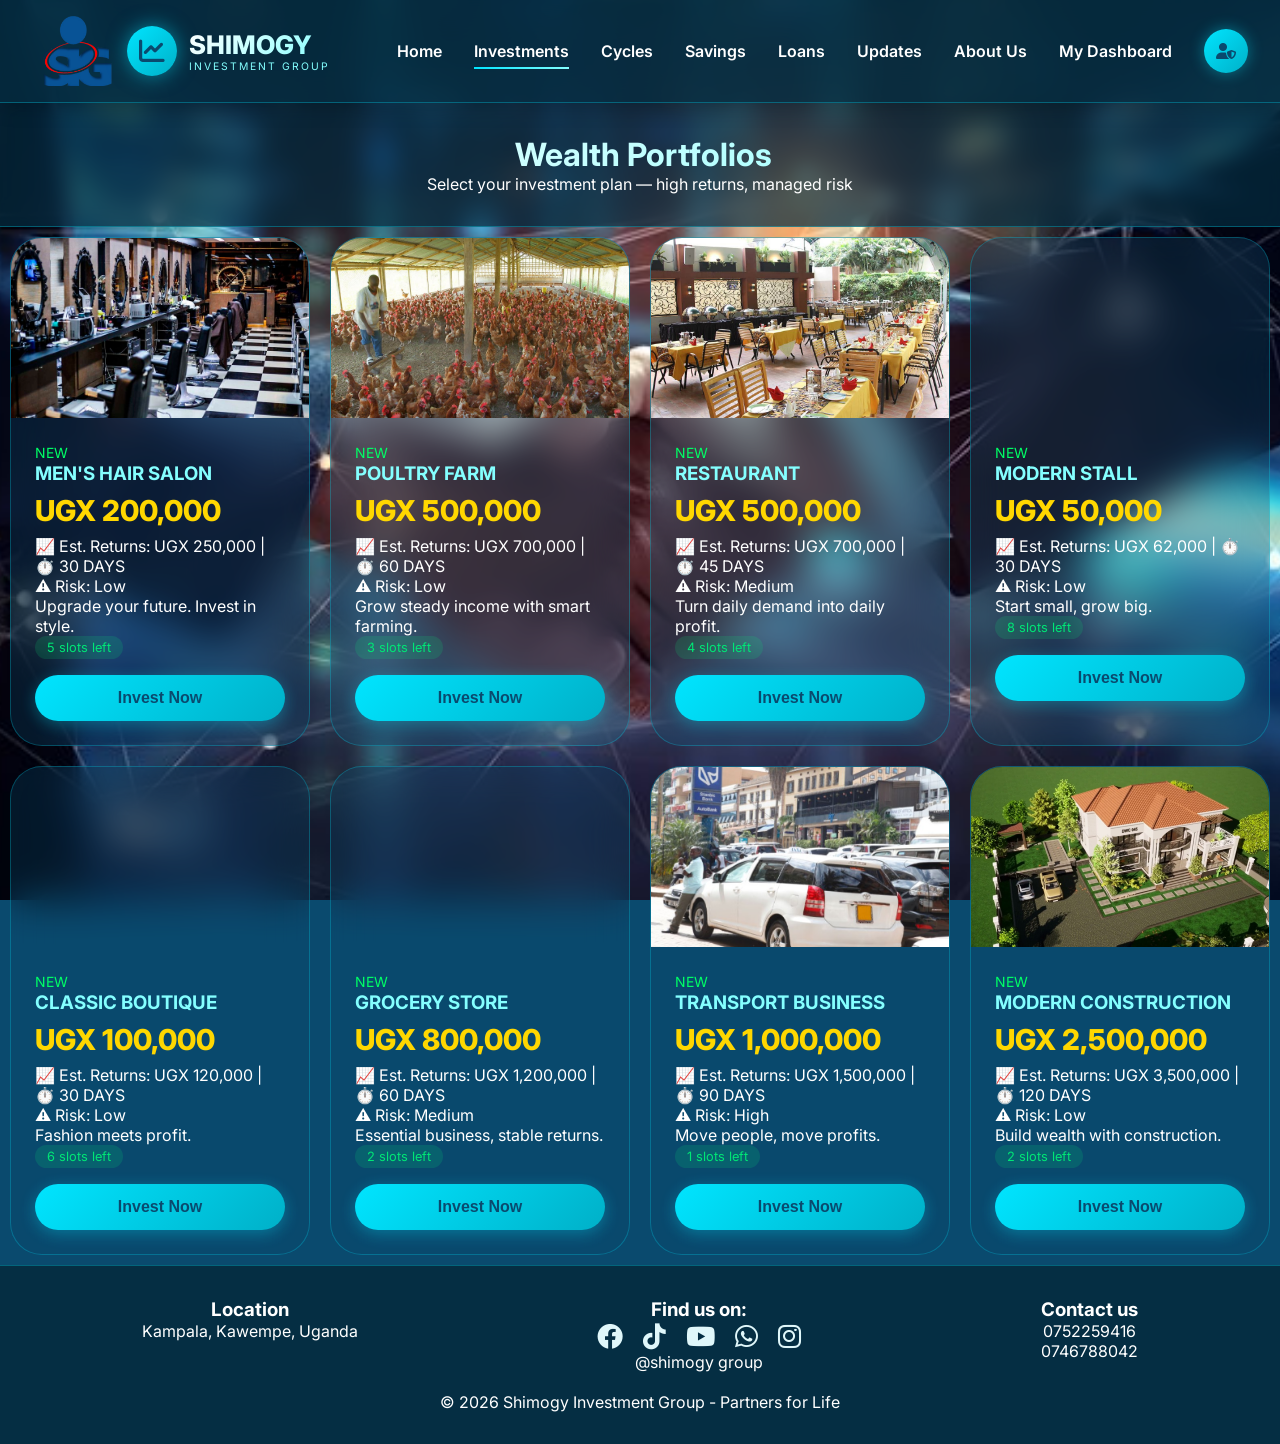
<file: investments.html>
<!DOCTYPE html>
<html lang="en">
<head>
    <meta charset="UTF-8">
    <meta name="viewport" content="width=device-width, initial-scale=1.0">
    <title>SHIMOGY | Investments</title>
    <link href="https://fonts.googleapis.com/css2?family=Inter:opsz,wght@14..32,300;400;600;700;800;900&display=swap" rel="stylesheet">
    <link rel="stylesheet" href="https://cdnjs.cloudflare.com/ajax/libs/font-awesome/6.0.0-beta3/css/all.min.css">
    <link rel="stylesheet" href="style.css">
    <style>
               body {
            background-image: url('images/partnership.jpg') !important;
            background-size: cover !important;
            background-attachment: fixed !important;
            background-position: center !important;
            background-repeat: no-repeat !important;
            background-color: #0a4a6e !important;
        }
        
        
        body::before, 
        body::after {
            display: none !important;
            content: none !important;
        }
    </style>
</head>
<body>

<div class="navbar">
    <div class="nav-container">
        <div class="logo-area" onclick="location.href='index.html'">
            <img src="images/logobg.png" alt="SHIMOGY Logo" style="height: 70px; width: auto; border-radius: 8px;">
            <div class="logo-placeholder"><i class="fas fa-chart-line"></i></div>
            <div class="logo-text"><h1>SHIMOGY</h1><p>INVESTMENT GROUP</p></div>
        </div>
        <div class="nav-links">
            <a href="index.html">Home</a>
            <a href="investments.html" class="active">Investments</a>
            <a href="cycles.html">Cycles</a>
            <a href="savings.html">Savings</a>
            <a href="loans.html">Loans</a>
            <a href="updates.html">Updates</a>
            <a href="about.html">About Us</a>
            <a href="dashboard.html">My Dashboard</a>
            <div class="account-icon" onclick="alert('🔐 Admin provides credentials')"><i class="fas fa-user-shield"></i></div>
        </div>
    </div>
</div>

<div class="page-header">
    <h1><i class="fas fa-chart-simple"></i> Wealth Portfolios</h1>
    <p>Select your investment plan — high returns, managed risk</p>
</div>

<div id="investmentsGrid" class="cards-grid"></div>

<!-- INVESTMENT MODAL -->
<div id="investModal" class="modal-overlay">
    <div class="modal-content">
        <h3 id="modalTitle"><i class="fas fa-pen-alt"></i> Investment Request</h3>
        <input type="text" id="investName" placeholder="Full Name">
        <input type="tel" id="investPhone" placeholder="Phone Number">
        <div style="display: flex; gap: 1rem; margin-top: 1rem;">
            <button id="investCancel" class="btn-outline" style="background:#444; border-color:#666;">Cancel</button>
            <button id="investSubmit" class="btn-gold">Submit Request</button>
        </div>
    </div>
</div>

<!-- CYCLE MODAL -->
<div id="cycleModal" class="modal-overlay">
    <div class="modal-content">
        <h3 id="cycleModalTitle"><i class="fas fa-pen-alt"></i> Cycle Request</h3>
        <input type="text" id="cycleName" placeholder="Full Name">
        <input type="tel" id="cyclePhone" placeholder="Phone Number">
        <div style="display: flex; gap: 1rem; margin-top: 1rem;">
            <button id="cycleCancel" class="btn-outline" style="background:#444; border-color:#666;">Cancel</button>
            <button id="cycleSubmit" class="btn-gold">Submit Request</button>
        </div>
    </div>
</div>

<!-- SAVINGS MODAL -->
<div id="savingsModal" class="modal-overlay">
    <div class="modal-content">
        <h3 id="savingsModalTitle"><i class="fas fa-pen-alt"></i> Account Opening</h3>
        <input type="text" id="savingsName" placeholder="Full Name">
        <input type="tel" id="savingsPhone" placeholder="Phone Number">
        <div style="display: flex; gap: 1rem; margin-top: 1rem;">
            <button id="savingsCancel" class="btn-outline" style="background:#444; border-color:#666;">Cancel</button>
            <button id="savingsSubmit" class="btn-gold">Submit Request</button>
        </div>
    </div>
</div>

<!-- LOAN MODAL -->
<div id="loanModal" class="modal-overlay">
    <div class="modal-content">
        <h3><i class="fas fa-pen-alt"></i> Loan Request</h3>
        <input type="text" id="loanName" placeholder="Full Name">
        <input type="tel" id="loanPhone" placeholder="Phone Number">
        <div style="display: flex; gap: 1rem; margin-top: 1rem;">
            <button id="loanCancel" class="btn-outline" style="background:#444; border-color:#666;">Cancel</button>
            <button id="loanSubmit" class="btn-gold">Submit Request</button>
        </div>
    </div>
</div>

<!-- ACCESS MODAL -->
<div id="accessModal" class="modal-overlay">
    <div class="modal-content">
        <h3><i class="fas fa-key"></i> Access Dashboard</h3>
        <div style="display: flex; gap: 1rem; margin: 1.5rem 0; flex-wrap: wrap;">
            <button class="btn-gold" style="flex: 1;" onclick="location.href='admin.html'">
                <i class="fas fa-user-cog"></i> Admin Login
            </button>
            <button class="btn-gold" style="flex: 1; background: linear-gradient(95deg, #1e7e34, #27ae60);" onclick="location.href='dashboard.html'">
                <i class="fas fa-user"></i> Client Login
            </button>
        </div>
        <button class="btn-outline" style="width: 100%; margin-top: 1rem;" onclick="closeAccessModal()">Close</button>
    </div>
</div>

<footer>
    <div class="footer-grid">
        <div>
            <h3>Location</h3>
            <p>Kampala, Kawempe, Uganda</p>
        </div>
        <div>
            <h3>Find us on:</h3>
            <div class="icons">
                <a href="#"><i class="fab fa-facebook"></i></a>
                <a href="#"><i class="fab fa-tiktok"></i></a>
                <a href="#"><i class="fab fa-youtube"></i></a>
                <a href="https://wa.me/256752259416"><i class="fab fa-whatsapp"></i></a>
                <a href="#"><i class="fab fa-instagram"></i></a>
            </div>
            <p>@shimogy group</p>
        </div>
        <div>
            <h3>Contact us</h3>
            <p>0752259416</p>
            <p>0746788042</p>
        </div>
    </div>
    <p>© 2026 Shimogy Investment Group - Partners for Life</p>
</footer>

<script src="script.js"></script>
<script>
    // Helper function to close access modal
    function closeAccessModal() {
        document.getElementById('accessModal').classList.remove('active');
    }
    
    // Make sure modal is initialized after page loads
    document.addEventListener('DOMContentLoaded', function() {
        // Re-render investments to ensure buttons work
        if (typeof renderInvestments === 'function') {
            renderInvestments();
        }
        
        // Setup modal close on outside click
        const modals = ['investModal', 'cycleModal', 'savingsModal', 'loanModal', 'accessModal'];
        modals.forEach(modalId => {
            const modal = document.getElementById(modalId);
            if (modal) {
                modal.addEventListener('click', function(e) {
                    if (e.target === modal) {
                        modal.classList.remove('active');
                    }
                });
            }
        });
        
        // Setup button handlers
        const investSubmit = document.getElementById('investSubmit');
        const investCancel = document.getElementById('investCancel');
        if (investSubmit) investSubmit.onclick = function() {
            if (typeof window.submitInvestment === 'function') {
                window.submitInvestment();
            } else {
                const name = document.getElementById('investName').value.trim();
                const phone = document.getElementById('investPhone').value.trim();
                if (name && phone) {
                    alert(`✅ Investment request submitted! Admin will call ${phone} to confirm payment.`);
                    document.getElementById('investModal').classList.remove('active');
                } else {
                    alert("Please fill in both name and phone number");
                }
            }
        };
        if (investCancel) investCancel.onclick = function() {
            document.getElementById('investModal').classList.remove('active');
        };
    });
</script>
</body>
</html>
</file>
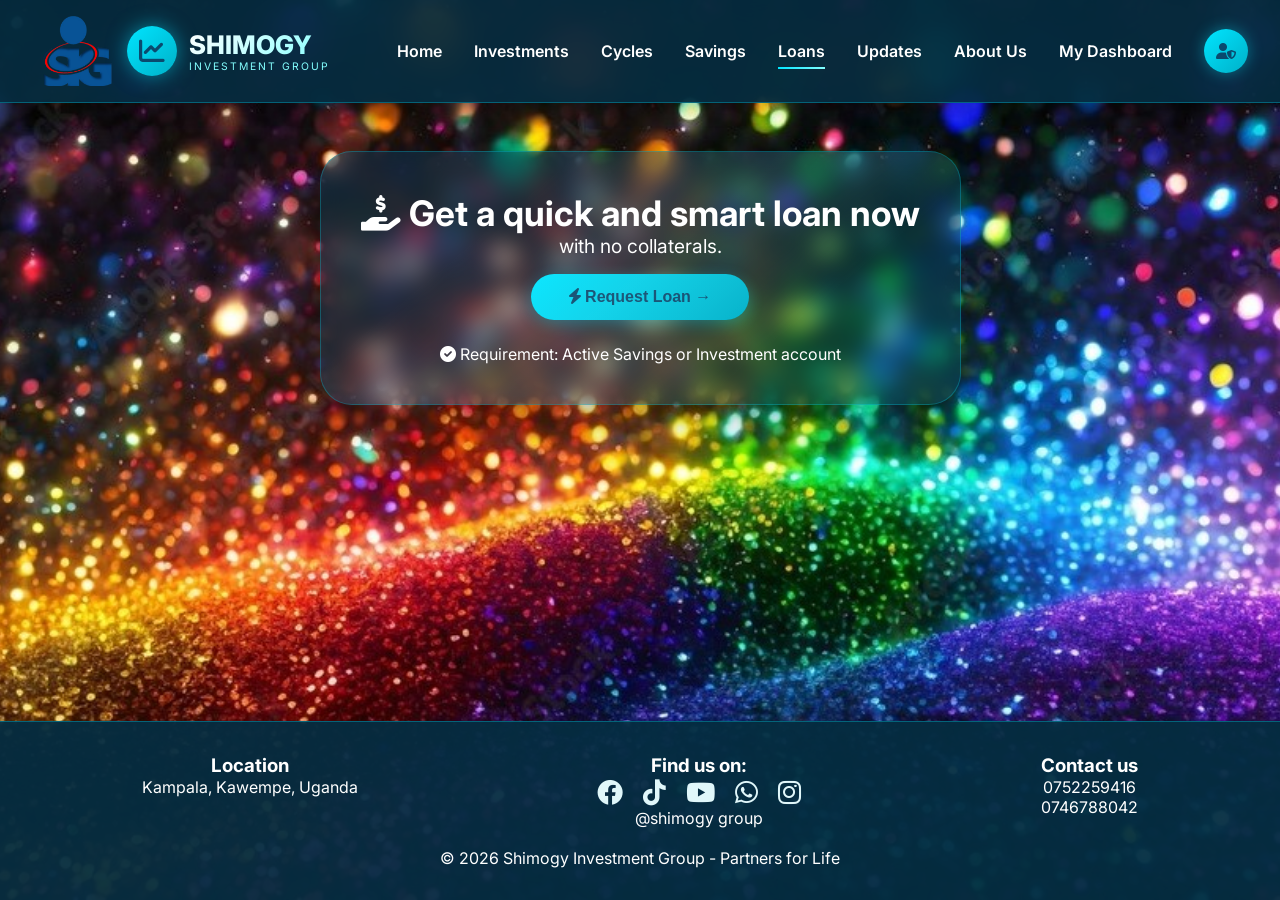
<file: loans.html>
<!DOCTYPE html>
<html lang="en">
<head>
    <meta charset="UTF-8">
    <meta name="viewport" content="width=device-width, initial-scale=1.0">
    <title>SHIMOGY | Loans - Quick & Smart Loans</title>
    <link href="https://fonts.googleapis.com/css2?family=Inter:opsz,wght@14..32,300;400;600;700;800;900&display=swap" rel="stylesheet">
    <link rel="stylesheet" href="https://cdnjs.cloudflare.com/ajax/libs/font-awesome/6.0.0-beta3/css/all.min.css">
    <link rel="stylesheet" href="style.css">
    <style>
        /* CLEAN BACKGROUND - Single source */
        body {
            background-image: url('images/bg4.jpg') !important;
            background-size: cover !important;
            background-attachment: fixed !important;
            background-position: center !important;
            background-repeat: no-repeat !important;
            background-color: #0a4a6e !important;
        }
        
        /* Disable any conflicting pseudo-elements from CSS */
        body::before, 
        body::after {
            display: none !important;
            content: none !important;
        }
    </style>
</head>
<body>

<div class="navbar">
    <div class="nav-container">
        <div class="logo-area" onclick="location.href='index.html'">
            <img src="images/logobg.png" alt="SHIMOGY Logo" style="height: 70px; width: auto; border-radius: 8px;">
            <div class="logo-placeholder"><i class="fas fa-chart-line"></i></div>
            <div class="logo-text"><h1>SHIMOGY</h1><p>INVESTMENT GROUP</p></div>
        </div>
        <div class="nav-links">
            <a href="index.html">Home</a>
            <a href="investments.html">Investments</a>
            <a href="cycles.html">Cycles</a>
            <a href="savings.html">Savings</a>
            <a href="loans.html" class="active">Loans</a>
            <a href="updates.html">Updates</a>
            <a href="about.html">About Us</a>
            <a href="dashboard.html">My Dashboard</a>
            <div class="account-icon" onclick="alert('🔐 Admin provides credentials')"><i class="fas fa-user-shield"></i></div>
        </div>
    </div>
</div>

<div class="glass-card" style="margin: 3rem auto; max-width: 750px; text-align: center; padding: 2.5rem;">
    <h1 style="font-size: 2.2rem;"><i class="fas fa-hand-holding-usd"></i> Get a quick and smart loan now</h1>
    <p style="font-size: 1.2rem; margin-bottom: 1rem;">with no collaterals.</p>
    <button id="loanRequestBtn" class="btn-gold"><i class="fas fa-bolt"></i> Request Loan →</button>
    <div id="loanEligibilityMsg" style="margin-top: 1.5rem;"></div>
    <p style="margin-top: 1rem;"><i class="fas fa-check-circle"></i> Requirement: Active Savings or Investment account</p>
</div>

<div id="loanModal" class="modal-overlay">
    <div class="modal-content">
        <h3><i class="fas fa-pen-alt"></i> Loan Request</h3>
        <input type="text" id="loanName" placeholder="Full Name">
        <input type="tel" id="loanPhone" placeholder="Phone Number">
        <div style="display: flex; gap: 1rem; margin-top: 1rem;">
            <button id="loanCancel" class="btn-outline" style="background:#444; border-color:#666;">Cancel</button>
            <button id="loanSubmit" class="btn-gold">Submit</button>
        </div>
    </div>
</div>

<!-- FOOTER AT THE VERY END - Before closing body tag -->
<footer>
    <div class="footer-grid">
        <div>
            <h3>Location</h3>
            <p>Kampala, Kawempe, Uganda</p>
        </div>
        <div>
            <h3>Find us on:</h3>
            <div class="icons">
                <a href="#"><i class="fab fa-facebook"></i></a>
                <a href="#"><i class="fab fa-tiktok"></i></a>
                <a href="#"><i class="fab fa-youtube"></i></a>
                <a href="https://wa.me/256752259416"><i class="fab fa-whatsapp"></i></a>
                <a href="#"><i class="fab fa-instagram"></i></a>
            </div>
            <p>@shimogy group</p>
        </div>
        <div>
            <h3>Contact us</h3>
            <p>0752259416</p>
            <p>0746788042</p>
        </div>
    </div>
    <p>© 2026 Shimogy Investment Group - Partners for Life</p>
</footer>

<script src="script.js"></script>
</body>
</html>
</file>
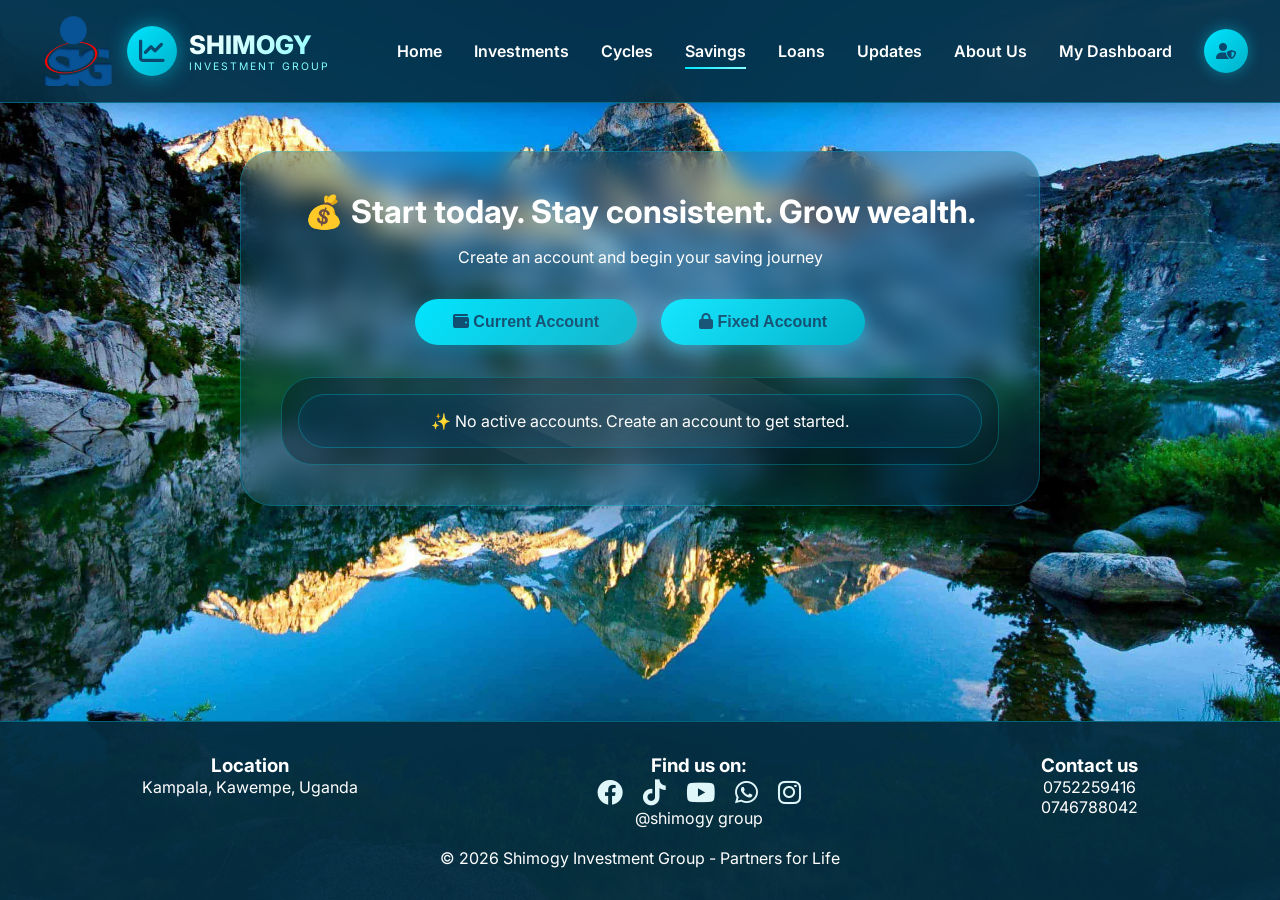
<file: savings.html>
<!DOCTYPE html>
<html lang="en">
<head>
    <meta charset="UTF-8">
    <meta name="viewport" content="width=device-width, initial-scale=1.0">
    <title>SHIMOGY | Savings - Start Your Wealth Journey</title>
    <link href="https://fonts.googleapis.com/css2?family=Inter:opsz,wght@14..32,300;400;600;700;800;900&display=swap" rel="stylesheet">
    <link rel="stylesheet" href="https://cdnjs.cloudflare.com/ajax/libs/font-awesome/6.0.0-beta3/css/all.min.css">
    <link rel="stylesheet" href="style.css">
    <style>
            
        
        footer {
            margin-top: auto;
            width: 100%;
        }
    </style>
</head>
<body style="background-image: url('images/bg1.jpg'); background-size: cover; background-attachment: fixed; background-position: center; background-repeat: no-repeat; background-color: #0a4a6e;">
<div class="navbar">
    <div class="nav-container">
        <div class="logo-area" onclick="location.href='index.html'">
            <img src="images/logobg.png" alt="SHIMOGY Logo" style="height: 70px; width: auto; border-radius: 8px;">
            <div class="logo-placeholder"><i class="fas fa-chart-line"></i></div>
            <div class="logo-text"><h1>SHIMOGY</h1><p>INVESTMENT GROUP</p></div>
        </div>
        <div class="nav-links">
            <a href="index.html">Home</a>
            <a href="investments.html">Investments</a>
            <a href="cycles.html">Cycles</a>
            <a href="savings.html" class="active">Savings</a>
            <a href="loans.html">Loans</a>
            <a href="updates.html">Updates</a>
            <a href="about.html">About Us</a>
            <a href="dashboard.html">My Dashboard</a>
            <div class="account-icon" onclick="alert('🔐 Admin provides credentials')"><i class="fas fa-user-shield"></i></div>
        </div>
    </div>
</div>

<!-- MAIN CONTENT WRAPPER -->
<div class="main-content">
    <div class="glass-card" style="margin: 3rem auto; max-width: 800px; text-align: center; padding: 2.5rem;">
        <h1>💰 Start today. Stay consistent. Grow wealth.</h1>
        <p style="margin-top: 1rem;">Create an account and begin your saving journey</p>
        <div style="display: flex; gap: 1.5rem; justify-content: center; margin: 2rem 0; flex-wrap: wrap;">
            <button class="btn-gold" onclick="window.openSavingsModal('Current Account')"><i class="fas fa-wallet"></i> Current Account</button>
            <button class="btn-gold" onclick="window.openSavingsModal('Fixed Account')"><i class="fas fa-lock"></i> Fixed Account</button>
        </div>
        <div id="savingsStatus" class="glass-card" style="padding: 1rem; background: rgba(0,0,0,0.3);">✨ No active accounts. Start your saving journey today.</div>
    </div>

 
    <div id="savingsModal" class="modal-overlay">
        <div class="modal-content">
            <h3 id="savingsModalTitle"><i class="fas fa-pen-alt"></i> Account Opening</h3>
            <input type="text" id="savingsName" placeholder="Full Name">
            <input type="tel" id="savingsPhone" placeholder="Phone Number">
            <div style="display: flex; gap: 1rem; margin-top: 1rem;">
                <button id="savingsCancel" class="btn-outline" style="background:#444; border-color:#666;">Cancel</button>
                <button id="savingsSubmit" class="btn-gold">Submit</button>
            </div>
        </div>
    </div>
</div>

<footer>
    <div class="footer-grid">
        <div>
            <h3>Location</h3>
            <p>Kampala, Kawempe, Uganda</p>
        </div>
        <div>
            <h3>Find us on:</h3>
            <div class="icons">
                <a href="#"><i class="fab fa-facebook"></i></a>
                <a href="#"><i class="fab fa-tiktok"></i></a>
                <a href="#"><i class="fab fa-youtube"></i></a>
                <a href="https://wa.me/256752259416"><i class="fab fa-whatsapp"></i></a>
                <a href="#"><i class="fab fa-instagram"></i></a>
            </div>
            <p>@shimogy group</p>
        </div>
        <div>
            <h3>Contact us</h3>
            <p>0752259416</p>
            <p>0746788042</p>
        </div>
    </div>
    <p>© 2026 Shimogy Investment Group - Partners for Life</p>
</footer>

<script src="script.js"></script>
</body>
</html>
</file>
<file: style.css>
:root {
    --water-blue-dark: #0a4a6e;
    --water-blue: #1a6e8f;
    --water-blue-light: #2d8bb0;
    --water-blue-lighter: #4aa8cc;
    --water-blue-pale: #b8e4f5;
    --water-blue-glass: rgba(45, 139, 176, 1);
    --water-blue-glow: rgba(45, 139, 176, 1);
    
    
    --accent-cyan: #00e5ff;
    --accent-cyan-light: #84ffff;
    --accent-cyan-dark: #00b0c8;
    --accent-gold: #ffd700;
    --accent-gold-light: #ffe44d;
    
    
    --btn-primary: linear-gradient(135deg, #00e5ff, #00b0c8);
    --btn-primary-hover: linear-gradient(135deg, #84ffff, #00e5ff);
    
    /* Text Colors */
    --text-primary: #ffffff;
    --text-secondary: #e0f7fa;
    --text-accent: #84ffff;
    --text-gold: #ffd700;
    --text-success: #00e676;
    --text-warning: #ff9800;
    
    /* Status Colors */
    --success-green: #00e676;
    --success-light: rgba(0, 230, 118, 0.15);
    --warning-orange: #ff9800;
    --warning-light: rgba(255, 152, 0, 0.15);
    
    /* Glassmorphism */
    --glass-bg: rgba(10, 74, 110, 0.35);
    --glass-border: rgba(0, 229, 255, 1);
    --glass-hover: rgba(10, 74, 110, 1);
    --glass-blur: blur(0px);
    
    /* Typography */
    --font-primary: 'Inter', sans-serif;
    
    /* Shadows */
    --shadow-sm: 0 4px 15px rgba(0, 0, 0, 0.2);
    --shadow-md: 0 10px 25px rgba(0, 0, 0, 0.25);
    --shadow-lg: 0 20px 40px -12px rgba(0, 0, 0, 0.3);
    --shadow-glow: 0 0 20px rgba(0, 229, 255, 0.3);
}
#bg-video {
    position: fixed;
    right: 0;
    bottom: 0;
    min-width: 100%;
    min-height: 150px;
    width: auto;
    height: auto;
    z-index: -100;
    object-fit: cover;
}
.content {
position:relative;
z-index: 1;


}
* {
    margin: 0;
    padding: 0;
    box-sizing: border-box;
}

body {
    font-family: var(--font-primary);
    color: var(--text-primary);
    overflow-x: hidden;
    position: relative;
    min-height: 100vh;
    
}

body::before,
body::after {
    display: none !important;
    content: none !important;
}

.glass-card {
    background: rgba(10, 74, 110, 0.35);
    backdrop-filter: blur(12px);
    border-radius: 32px;
    border: 1px solid rgba(0, 229, 255, 0.25);
    box-shadow: var(--shadow-lg);
    transition: all 0.4s cubic-bezier(0.2, 0.9, 0.4, 1.1);
    position: relative;
    overflow: hidden;
}

.glass-card::before {
    content: '';
    position: absolute;
    top: -50%;
    left: -50%;
    width: 200%;
    height: 200%;
    background: linear-gradient(115deg, transparent 0%, transparent 40%, rgba(255, 255, 255, 0.05) 45%, rgba(255, 255, 255, 0.08) 50%, rgba(255, 255, 255, 0.05) 55%, transparent 60%, transparent 100%);
    transform: rotate(25deg);
    animation: liquidShimmer 6s infinite;
    pointer-events: none;
}

@keyframes liquidShimmer {
    0% { transform: translateX(-100%) rotate(25deg); }
    100% { transform: translateX(100%) rotate(25deg); }
}

.glass-card:hover {
    transform: translateY(-8px) scale(1.01);
    border-color: rgba(0, 229, 255, 0.5);
    background: rgba(10, 74, 110, 0.5);
    box-shadow: var(--shadow-glow);
}

.navbar {
    background: rgba(5, 45, 65, 0.9);
    backdrop-filter: blur(20px);
    position: static;
    top: 0;
    z-index: 1000;
    padding: 1rem 2rem;
    border-bottom: 1px solid rgba(0, 229, 255, 0.3);
    box-shadow: 0 4px 20px rgba(0, 0, 0, 0.2);
}

.nav-container {
    max-width: 1400px;
    margin: 0 auto;
    display: flex;
    justify-content: space-between;
    align-items: center;
    flex-wrap: wrap;
}

.logo-area {
    display: flex;
    align-items: center;
    gap: 12px;
    cursor: pointer;
}

.logo-placeholder {
    width: 50px;
    height: 50px;
    background: var(--btn-primary);
    border-radius: 50%;
    display: flex;
    align-items: center;
    justify-content: center;
    font-size: 1.6rem;
    color: #0a4a6e;
    box-shadow: 0 0 20px rgba(0, 229, 255, 0.5);
    animation: ripple 2s infinite;
}

@keyframes ripple {
    0% { box-shadow: 0 0 0 0 rgba(0, 229, 255, 0.5); }
    70% { box-shadow: 0 0 0 15px rgba(0, 229, 255, 0); }
    100% { box-shadow: 0 0 0 0 rgba(0, 229, 255, 0); }
}

.logo-text h1 {
    font-size: 1.6rem;
    font-weight: 800;
    background: linear-gradient(135deg, #ffffff, var(--accent-cyan-light));
    background-clip: text;
    -webkit-background-clip: text;
    color: transparent;
}

.logo-text p {
    font-size: 0.65rem;
    letter-spacing: 2px;
    color: var(--accent-cyan-light);
}

.nav-links {
    display: flex;
    gap: 2rem;
    align-items: center;
    flex-wrap: wrap;
}

.nav-links a {
    text-decoration: none;
    font-weight: 600;
    color: var(--text-primary);
    transition: 0.3s;
    padding: 0.5rem 0;
    position: relative;
}

.nav-links a::after {
    content: '';
    position: absolute;
    bottom: 0;
    left: 0;
    width: 0%;
    height: 2px;
    background: linear-gradient(90deg, var(--accent-cyan), var(--accent-cyan-light));
    transition: width 0.3s;
}

.nav-links a:hover::after,
.nav-links a.active::after {
    width: 100%;
}

.nav-links a:hover {
    color: var(--accent-cyan-light);
    text-shadow: 0 0 8px rgba(0, 229, 255, 0.5);
}

.account-icon {
    background: var(--btn-primary);
    width: 44px;
    height: 44px;
    border-radius: 50%;
    display: flex;
    align-items: center;
    justify-content: center;
    cursor: pointer;
    transition: 0.3s;
    box-shadow: 0 0 15px rgba(0, 229, 255, 0.4);
    color: #0a4a6e;
}

.account-icon:hover {
    transform: scale(1.08) rotate(5deg);
    box-shadow: 0 0 25px rgba(0, 229, 255, 0.7);
}
.btn-gold {
    background: var(--btn-primary);
    border: none;
    padding: 14px 38px;
    border-radius: 60px;
    font-weight: 800;
    font-size: 1rem;
    color: #0a4a6e;
    cursor: pointer;
    transition: 0.3s;
    display: inline-block;
    text-decoration: none;
    box-shadow: 0 4px 15px rgba(0, 229, 255, 0.3);
}

.btn-gold:hover {
    transform: scale(1.03);
    background: var(--btn-primary-hover);
    box-shadow: 0 8px 25px rgba(0, 229, 255, 0.5);
    color: #043b52;
}

.btn-outline {
    background: transparent;
    border: 2px solid var(--accent-cyan);
    padding: 12px 30px;
    border-radius: 60px;
    font-weight: 600;
    font-size: 0.95rem;
    color: var(--accent-cyan-light);
    cursor: pointer;
    transition: 0.3s;
}

.btn-outline:hover {
    background: rgba(0, 229, 255, 0.15);
    color: var(--text-primary);
    border-color: var(--accent-cyan-light);
    transform: translateY(-2px);
}


.hero-section {
    position: relative;
    padding: 5rem 2rem;
    text-align: center;
    overflow: hidden;
}

.hero-title {
    font-size: 3rem;
    font-weight: 800;
    background: linear-gradient(135deg, #3cfd07e6, var(--accent-cyan-light));
    background-clip: text;
    -webkit-background-clip: text;
    color: transparent;
    margin-bottom: 1rem;
}

.hero-subtitle {
    font-size: 1.2rem;
    opacity: 0.95;
    max-width: 700px;
    margin: 0 auto;
    color: var(--text-secondary);
    line-height: 1.6;
}

.floating {
    animation: float 6s ease-in-out infinite;
}

@keyframes float {
    0% { transform: translateY(0px); }
    50% { transform: translateY(-12px); }
    100% { transform: translateY(0px); }
}
.slider-container {
    width: 100%;
    overflow: hidden;
    padding: 2rem 0;
}

.slider-track {
    display: flex;
    gap: 2rem;
    animation: slideRightToLeft 30s linear infinite;
    width: fit-content;
}

.slider-track:hover {
    animation-play-state: paused;
}

@keyframes slideRightToLeft {
    0% { transform: translateX(0); }
    100% { transform: translateX(-50%); }
}

.slider-card {
    min-width: 300px;
    background: rgba(10, 74, 110, 0.4);
    backdrop-filter: blur(12px);
    border-radius: 24px;
    overflow: hidden;
    border: 1px solid rgba(0, 229, 255, 0.3);
    transition: all 0.3s;
}

.slider-card:hover {
    transform: translateY(-5px);
    border-color: var(--accent-cyan);
}

.slider-card .card-img {
    height: 150px;
    background-size: cover;
    background-position: center;
}

.slider-card .card-body {
    padding: 1rem;
}

.slider-card .card-body h3 {
    color: var(--accent-cyan-light);
}

.page-header {
    background: rgba(5, 45, 65, 0.7);
    backdrop-filter: blur(10px);
    padding: 2rem;
    text-align: center;
    border-bottom: 1px solid rgba(0, 229, 255, 0.3);
}

.page-header h1 {
    font-size: 2rem;
    background: linear-gradient(135deg, #fff, var(--accent-cyan-light));
    background-clip: text;
    -webkit-background-clip: text;
    color: transparent;
}

.cards-grid {
    display: grid;
    grid-template-columns: repeat(auto-fit, minmax(280px, 1fr));
    gap: 20px;
    padding: 10px;
  
}

.invest-card,
.cycle-card {
    background: rgba(10, 74, 110, 0.3);
    backdrop-filter: blur(20px);
    border-radius: 32px;
    overflow: hidden;
    border: 1px solid rgba(0, 229, 255, 0.25);
    transition: all 0.4s;
}

.invest-card:hover,
.cycle-card:hover {
    transform: translateY(-5px);
    border-color: var(--accent-cyan);
}

.card-img {
    height: 180px;
    background-size: cover;
    background-position: center;
    transition: transform 0.5s;
}

.invest-card:hover .card-img {
    transform: scale(1.05);
}

.card-body {
    padding: 1.5rem;
}

.card-body h3 {
    color: var(--accent-cyan-light);
}

.price {
    font-size: 1.8rem;
    font-weight: 800;
    color: var(--accent-gold);
    margin: 0.5rem 0;
}

/* ========== STATUS BADGES ========== */
.slot-available {
    background: var(--success-light);
    color: var(--text-success);
    padding: 4px 12px;
    border-radius: 40px;
    display: inline-block;
    font-size: 0.8rem;
}

.slot-booked {
    background: var(--warning-light);
    color: var(--text-warning);
    padding: 4px 12px;
    border-radius: 40px;
    display: inline-block;
    font-size: 0.8rem;
}

.slot-ready {
    background: var(--success-light);
    color: var(--text-success);
    padding: 4px 12px;
    border-radius: 40px;
    display: inline-block;
    font-size: 0.8rem;
}

/* ========== CREATE CYCLE AREA ========== */
.create-cycle-area {
    margin: 2rem auto;
    max-width: 700px;
    text-align: center;
    padding: 1.8rem;
    background: rgba(10, 74, 110, 0);
    backdrop-filter: blur(12px);
    border-radius: 32px;
    border: 1px solid rgba(0, 229, 255, 0.25);
}

.create-cycle-area input {
    width: 60%;
    padding: 12px;
    border-radius: 40px;
    border: none;
    margin-right: 1rem;
    outline: none;
    background: rgba(255, 255, 255, 0.95);
    color: #0a4a6e;
}

/* ========== UPDATES ========== */
.updates-list {
    max-width: 1000px;
    margin: 0 auto;
    padding: 1rem;
}

.update-card {
    display: flex;
    gap: 15px;
    align-items: center;
    background: rgba(10, 74, 110, 0.35);
    backdrop-filter: blur(8px);
    margin: 15px auto;
    padding: 15px;
    border-radius: 15px;
    cursor: pointer;
    transition: 0.3s;
    border: 1px solid rgba(0, 229, 255, 0.2);
}

.update-card:hover {
    transform: translateX(10px);
    border-color: var(--accent-cyan);
}

.update-detail {
    display: none;
    margin-top: 10px;
    padding: 15px;
    background: rgba(5, 45, 65, 0.7);
    border-radius: 12px;
}

/* ========== MODALS ========== */
.modal-overlay {
    position: fixed;
    top: 0;
    left: 0;
    width: 100%;
    height: 100%;
    background: rgba(5, 45, 65, 0.95);
    backdrop-filter: blur(8px);
    display: flex;
    align-items: center;
    justify-content: center;
    z-index: 10000;
    visibility: hidden;
    opacity: 0;
    transition: 0.25s;
}

.modal-overlay.active {
    visibility: visible;
    opacity: 1;
    display: flex;
}

.modal-content {
    background: linear-gradient(135deg, #0a4a6e, #0d5d7a);
    backdrop-filter: blur(20px);
    border-radius: 48px;
    padding: 2rem;
    width: 90%;
    max-width: 450px;
    border: 2px solid var(--accent-cyan);
}

.modal-content input {
    width: 100%;
    padding: 14px;
    margin: 12px 0;
    border-radius: 60px;
    border: none;
    background: white;
    font-weight: 500;
    outline: none;
}

/* ========== FOOTER ========== */
footer {
    background: rgba(5, 45, 65, 0.95);
    margin-top: 4rem;
    padding: 2rem;
    text-align: center;
    border-top: 1px solid rgba(0, 229, 255, 0.3);
}

.footer-grid {
    display: flex;
    flex-wrap: wrap;
    justify-content: space-around;
    gap: 20px;
    margin-bottom: 20px;
}

.icons {
    display: flex;
    gap: 20px;
    justify-content: center;
    font-size: 26px;
}

.icons a {
    color: var(--text-secondary);
    transition: 0.3s;
}

.icons a:hover {
    transform: scale(1.3);
    color: var(--accent-cyan-light);
}

/* ========== RESPONSIVE ========== */
@media (max-width: 768px) {
    .nav-container {
        flex-direction: column;
        gap: 1rem;
    }
    .nav-links {
        gap: 1rem;
        justify-content: center;
    }
    .hero-title {
        font-size: 2rem;
    }
    .cards-grid {
        padding: 1rem;
    }
    .create-cycle-area input {
        width: 100%;
        margin-bottom: 1rem;
        margin-right: 0;
    }
}

html {
    height: 100%;
}

body {
    display: flex;
    flex-direction: column;
    min-height: 100vh;
    margin: 0;
    padding: 0;
}

.main-content {
    flex: 1;
}

footer {
    margin-top: auto;
    width: 100%;
}
</file>
